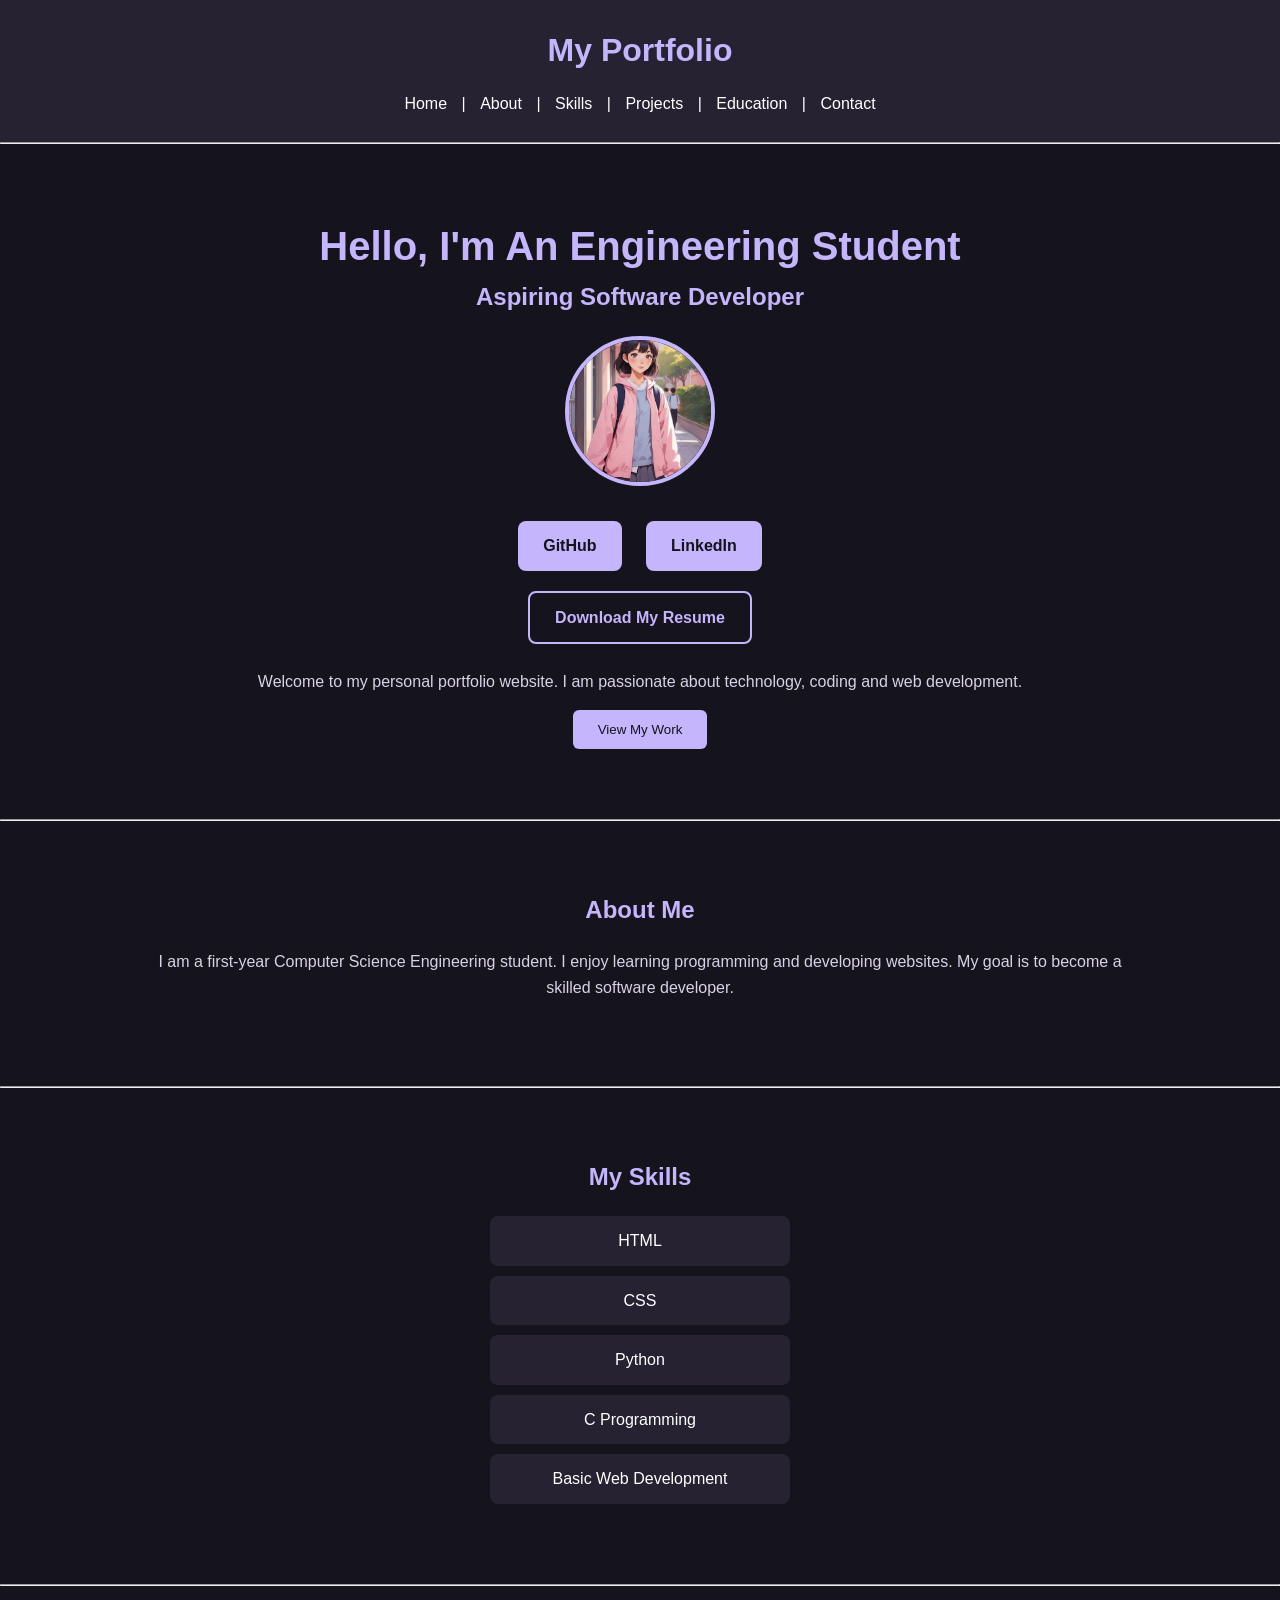
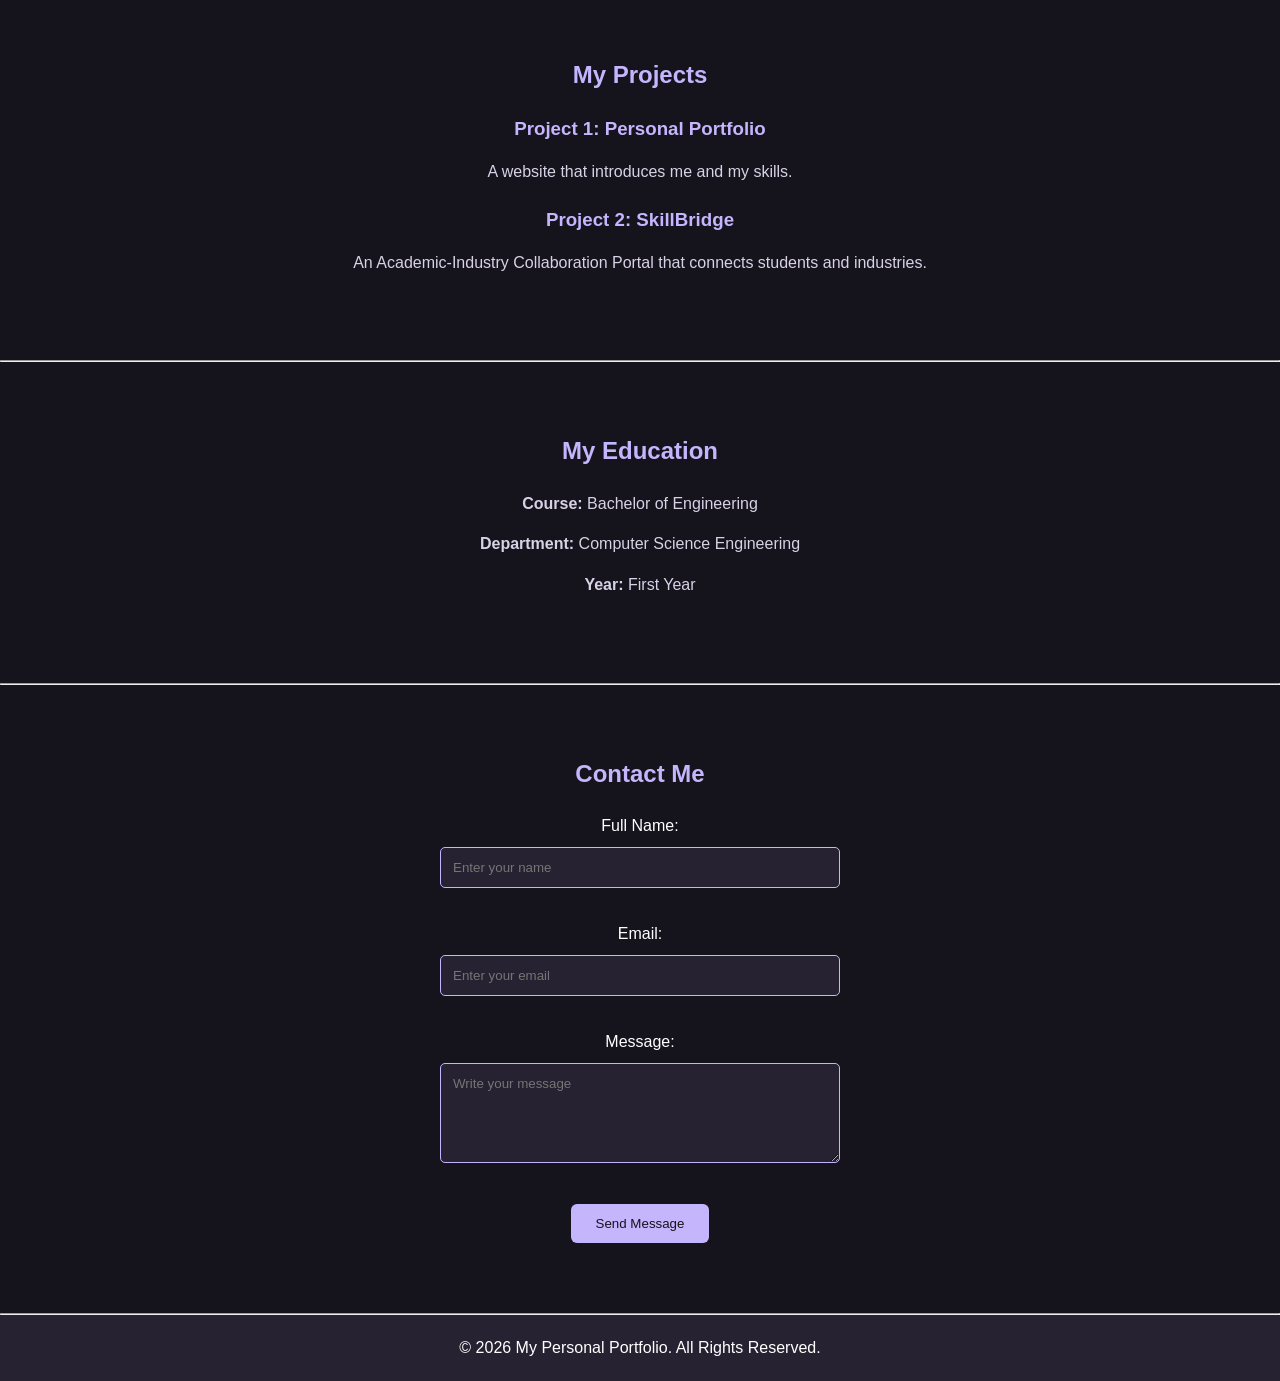
<file: index.html>
<!DOCTYPE html>
<html lang="en">
<head>
    <meta charset="UTF-8">
    <meta name="viewport" content="width=device-width, initial-scale=1.0">
    <title>My Personal Portfolio</title>
    <link rel="stylesheet" href="style.css">
</head>

<body>

    <!-- Navigation Bar -->
    <header>
        <h1>My Portfolio</h1>

        <nav>
            <a href="#home">Home</a> |
            <a href="#about">About</a> |
            <a href="#skills">Skills</a> |
            <a href="#projects">Projects</a> |
            <a href="#education">Education</a> |
            <a href="#contact">Contact</a>
        </nav>
    </header>

    <hr>

    <!-- Home Section -->
    <section id="home">
        <h1>Hello, I'm An Engineering Student</h1>
        <h2>Aspiring Software Developer</h2>
        <img src="profile.jpg"
        alt="My Profile Photo"
         class="profile-img">

<div class="social-links">
    <a href="https://github.com/" target="_blank">
        GitHub
    </a>

    <a href="https://www.linkedin.com/" target="_blank">
        LinkedIn
    </a>
</div>

<a href="resume.pdf" download class="resume-btn">
    Download My Resume
</a>



        <p>
            Welcome to my personal portfolio website.
            I am passionate about technology, coding
            and web development.
        </p>

        <button>View My Work</button>
    </section>

    <hr>

    <!-- About Section -->
    <section id="about">
        <h2>About Me</h2>

        <p>
            I am a first-year Computer Science Engineering
            student. I enjoy learning programming and
            developing websites.

            My goal is to become a skilled software developer.
        </p>
    </section>

    <hr>

    <!-- Skills Section -->
    <section id="skills">
        <h2>My Skills</h2>

        <ul>
            <li>HTML</li>
            <li>CSS</li>
            <li>Python</li>
            <li>C Programming</li>
            <li>Basic Web Development</li>
        </ul>
    </section>

    <hr>

    <!-- Projects Section -->
    <section id="projects">
        <h2>My Projects</h2>

        <h3>Project 1: Personal Portfolio</h3>
        <p>A website that introduces me and my skills.</p>

        <h3>Project 2: SkillBridge</h3>
        <p>
            An Academic-Industry Collaboration Portal
            that connects students and industries.
        </p>
    </section>

    <hr>

    <!-- Education Section -->
    <section id="education">
        <h2>My Education</h2>

        <p><b>Course:</b> Bachelor of Engineering</p>
        <p><b>Department:</b> Computer Science Engineering</p>
        <p><b>Year:</b> First Year</p>
    </section>

    <hr>

    <!-- Contact Section -->
    <section id="contact">
        <h2>Contact Me</h2>

        <form>
            <label>Full Name:</label><br>
            <input type="text" placeholder="Enter your name">
            <br><br>

            <label>Email:</label><br>
            <input type="email" placeholder="Enter your email">
            <br><br>

            <label>Message:</label><br>
            <textarea placeholder="Write your message"></textarea>
            <br><br>

            <button type="submit">Send Message</button>
        </form>
    </section>

    <hr>

    <!-- Footer -->
    <footer>
        <p>© 2026 My Personal Portfolio. All Rights Reserved.</p>
    </footer>

</body>
</html>
</file>
<file: style.css>
* {
    margin: 0;
    padding: 0;
    box-sizing: border-box;
    font-family: Arial, sans-serif;
}

html {
    scroll-behavior: smooth;
}

body {
    background: #15131C;
    color: white;
    line-height: 1.6;
}

header {
    background: #262231;
    padding: 25px;
    text-align: center;
    position: sticky;
    top: 0;
}

header h1 {
    color: #C4B5FD;
    margin-bottom: 15px;
}

nav a {
    color: white;
    text-decoration: none;
    margin: 10px;
}

nav a:hover {
    color: #C4B5FD;
}

section {
    padding: 70px 10%;
    text-align: center;
}

section h1 {
    color: #C4B5FD;
    font-size: 40px;
}

section h2 {
    color: #C4B5FD;
    margin-bottom: 20px;
}

section p {
    color: #D8D2E6;
    margin: 15px;
}

button {
    background: #C4B5FD;
    color: #15131C;
    padding: 12px 25px;
    border: none;
    border-radius: 6px;
    cursor: pointer;
}

ul {
    list-style: none;
}

ul li {
    background: #262231;
    padding: 12px;
    margin: 10px auto;
    max-width: 300px;
    border-radius: 8px;
}

section h3 {
    color: #C4B5FD;
    margin-top: 20px;
}

input, textarea {
    width: 80%;
    max-width: 400px;
    padding: 12px;
    margin: 8px;
    background: #262231;
    color: white;
    border: 1px solid #C4B5FD;
    border-radius: 5px;
}

textarea {
    height: 100px;
}

footer {
    background: #262231;
    text-align: center;
    padding: 20px;
}

@media (max-width: 600px) {
    nav a {
        display: inline-block;
        margin: 5px;
    }

    section {
        padding: 40px 5%;
    }
}
.profile-img {
    width: 150px;
    height: 150px;
    border-radius: 50%;
    object-fit: cover;
    border: 4px solid #C4B5FD;
    display: block;
    margin: 20px auto;
}

.social-links {
    margin-top: 25px;
}

.social-links a {
    display: inline-block;
    background-color: #C4B5FD;
    color: #15131C;
    padding: 12px 25px;
    margin: 10px;
    border-radius: 8px;
    text-decoration: none;
    font-weight: bold;
}

.social-links a:hover {
    background-color: white;
    transform: translateY(-3px);
}

.resume-btn {
    display: inline-block;
    background: transparent;
    color: #C4B5FD;
    border: 2px solid #C4B5FD;
    padding: 12px 25px;
    margin: 10px;
    border-radius: 8px;
    text-decoration: none;
    font-weight: bold;
}

.resume-btn:hover {
    background: #C4B5FD;
    color: #15131C;
}
</file>
